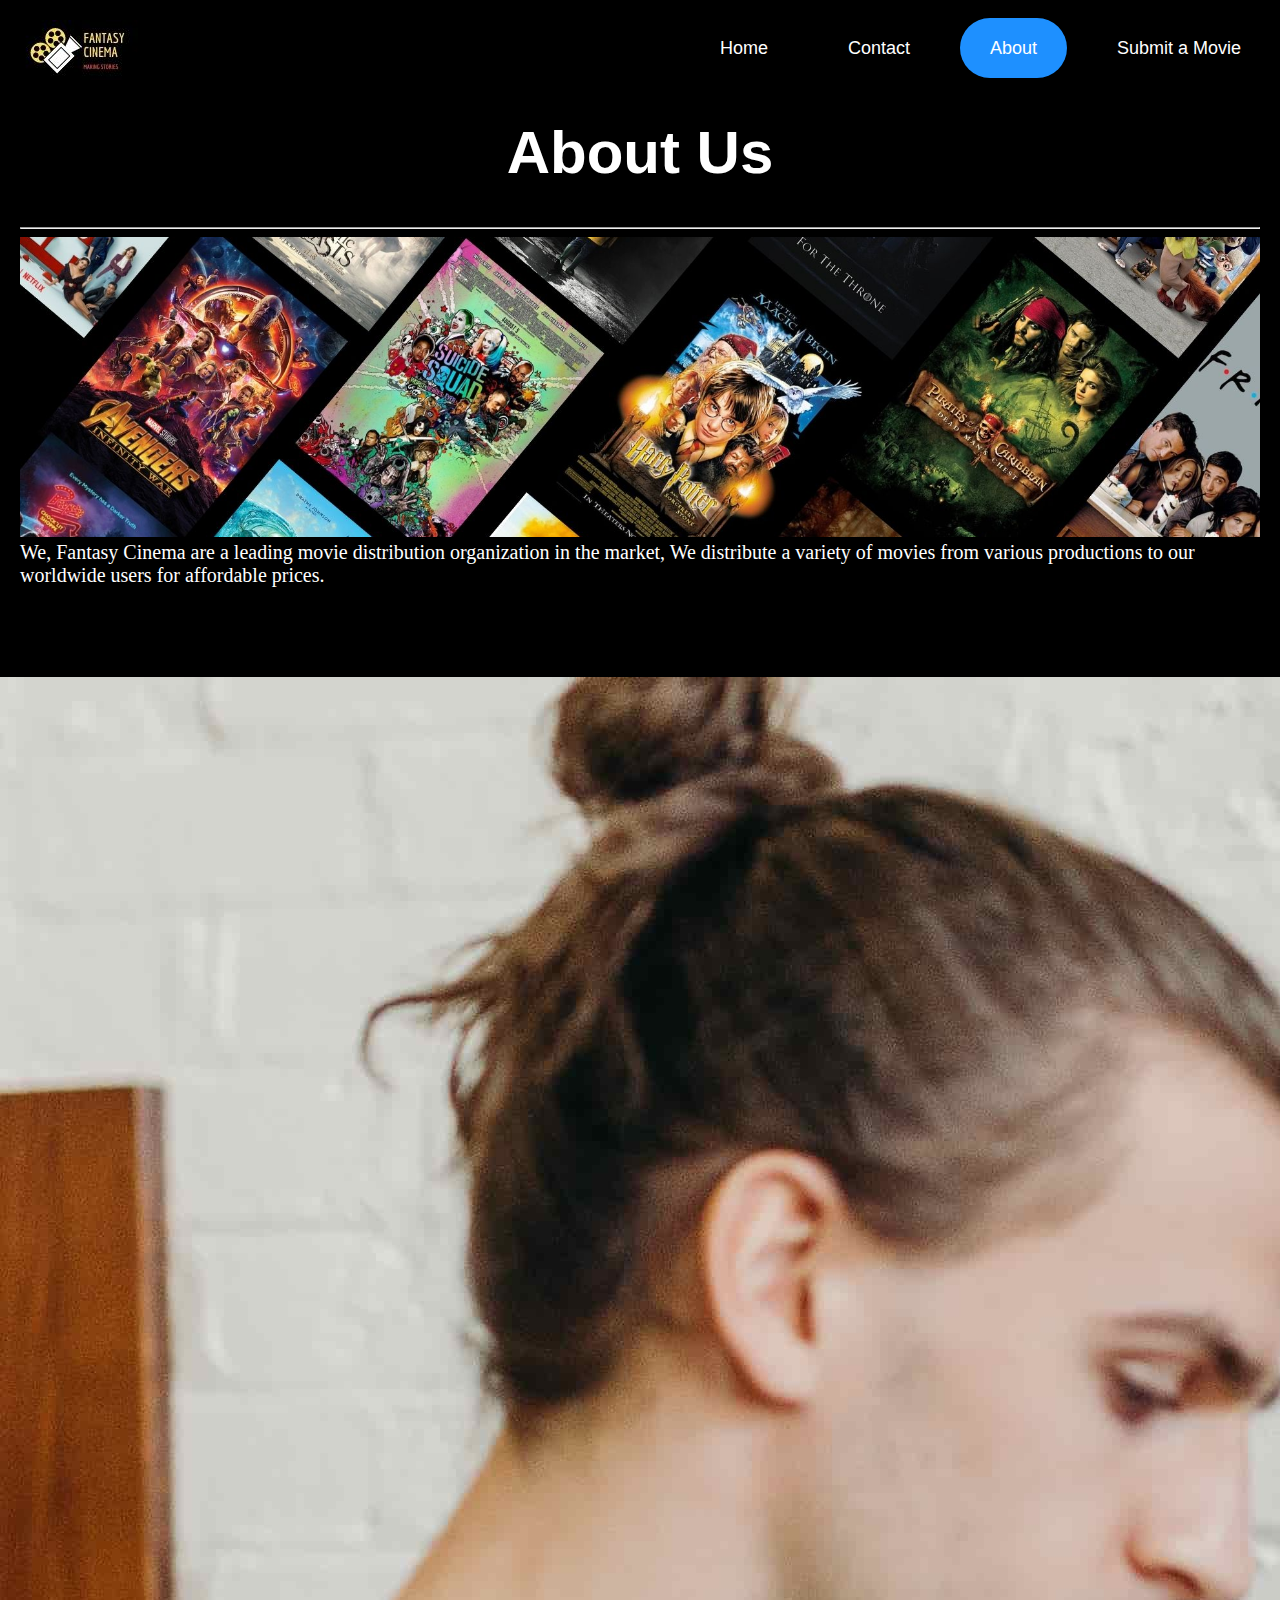
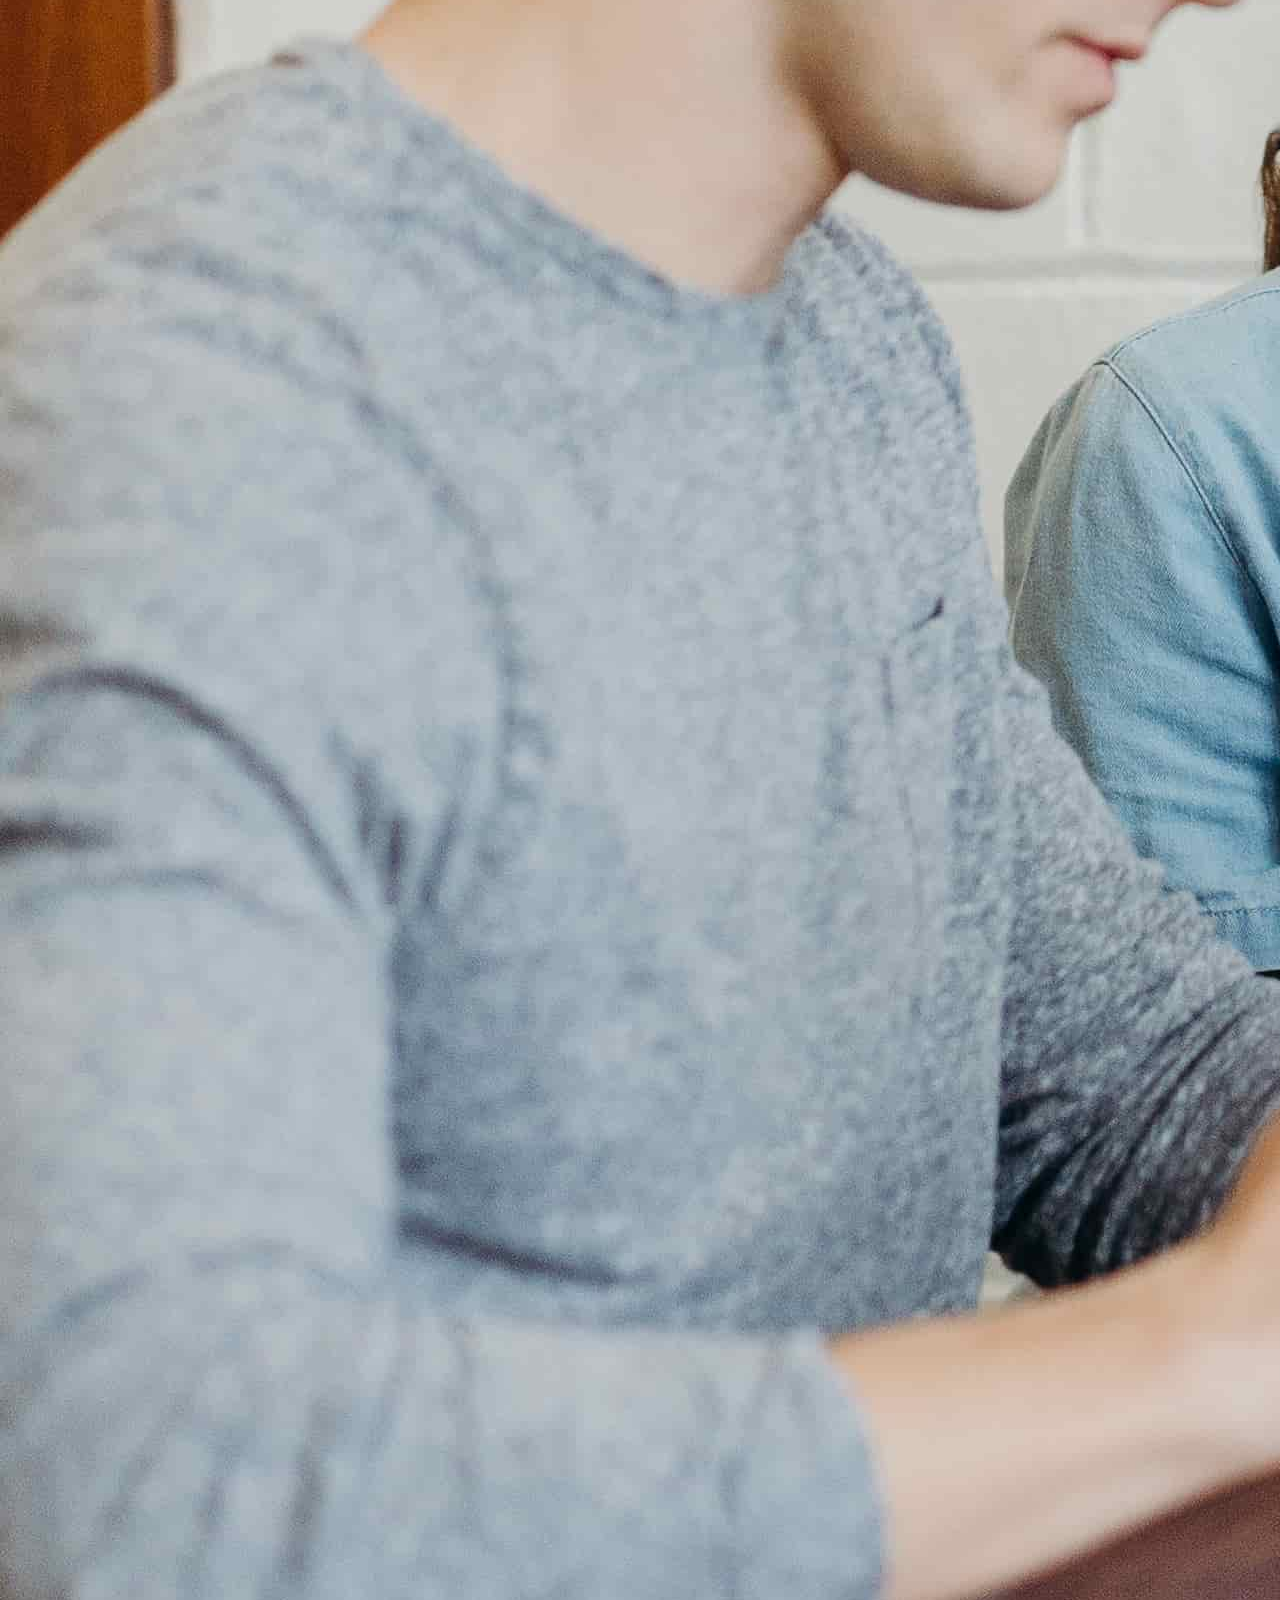
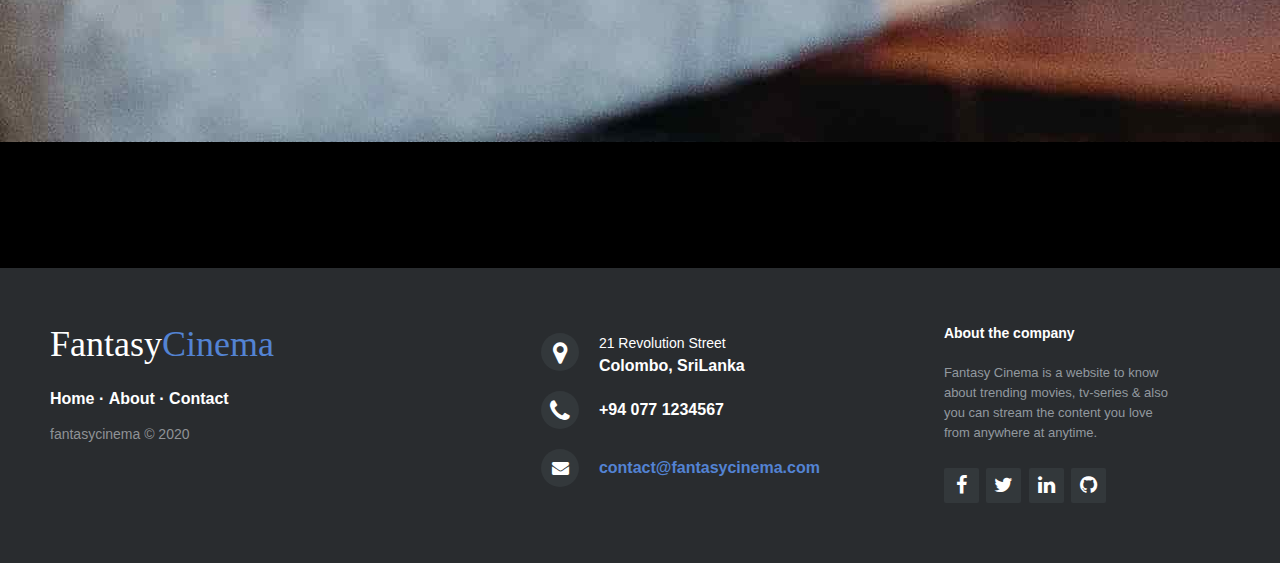
<file: about.html>
<!doctype html>
<html lang="en">
<head>
<meta charset="utf-8">
<title>About | Fantasy Cinema</title>
	<link rel="shortcut icon" href="images/favicon.ico" type="image/x-icon">
	<link rel="icon" href="images/favicon.ico" type="image/x-icon">
	<link href="css/aboutpg.css" rel="stylesheet" type="text/css">
	<link href="css/footer.css" rel="stylesheet" type="text/css">
	<link rel="stylesheet" href="https://cdnjs.cloudflare.com/ajax/libs/font-awesome/4.7.0/css/font-awesome.min.css">
</head>

<body>
	<div class="header">
 		<img src="images/logo2.jpg" alt="logo">
		<div class="header-right">
			<ul>
			<li><a href="index.html">Home</a></li>
			<li><a href="contact.html">Contact</a></li>
			<li><a class="active" href="about.html">About</a></li>
				<li><a href="movie submit.html">Submit a Movie</a></li>&nbsp;&nbsp;
			</ul>
		</div>
	</div>
		<br>
	<div class="title">
		<h1>About Us</h1>
		<hr>
		<img class="banner" src="images/banner2.jpg" alt="banner about">
		<p>We, Fantasy Cinema are a leading movie distribution organization in the market, We distribute a variety of movies from various productions to our worldwide users for affordable prices.</p>
	</div>
		<div class="imaged"><p class="paraone">Our Story</p><img src="images/ourstory.jpg" alt="our story"> <p class="paratwo">Lorem ipsum dolor sit amet, consetetur sadipscing elitr, sed diam nonumy eirmod tempor invidunt ut labore et dolore magna aliquyam erat, sed diam voluptua. At vero eos et accusam et justo duo dolores et ea rebum. Stet clita kasd gubergren, no sea takimata sanctus est Lorem ipsum dolor sit amet.Duis autem vel eum iriure dolor in hendrerit in vulputate velit esse molestie consequat, vel illum dolore eu feugiat nulla facilisis at vero eros et accumsan et iusto odio dignissim qui blandit praesent luptatum zzril delenit augue duis dolore te feugait nulla facilisi. Lorem ipsum dolor sit amet, consectetuer adipiscing elit, sed diam nonummy nibh euismod tincidunt ut laoreet dolore magna aliquam erat volutpat.
</p></div>
	
		<footer class="footer-distributed">
 
		<div class="footer-left">
 
		<h3>Fantasy<span>Cinema</span></h3>
 
		<p class="footer-links">
		<a href="index.html">Home</a>
	·
		<a href="about.html">About</a>
	·
		<a href="contact.html">Contact</a>
		</p>
 
		<p class="footer-company-name">fantasycinema &copy; 2020</p>
		</div>
 
		<div class="footer-center">
 
		<div>
		<i class="fa fa-map-marker"></i>
		<p><span>21 Revolution Street</span> Colombo, SriLanka</p>
		</div>
 
		<div>
		<i class="fa fa-phone"></i>
		<p>+94 077 1234567</p>
		</div>
 
		<div>
		<i class="fa fa-envelope"></i>
		<p><a href="mailto:contact@fantasycinema.com">contact@fantasycinema.com</a></p>
		</div>
 
		</div>
 
		<div class="footer-right">
 
		<p class="footer-company-about">
		<span>About the company</span>
	Fantasy Cinema is a website to know about trending movies, tv-series  &amp; also you can stream the content you love from anywhere at anytime.
		</p>
 
		<div class="footer-icons">
 
		<a href="https://facebook.com"><i class="fa fa-facebook"></i></a>
		<a href="https://twitter.com"><i class="fa fa-twitter"></i></a>
		<a href="https://linkedin.com"><i class="fa fa-linkedin"></i></a>
		<a href="https://github.com"><i class="fa fa-github"></i></a>
 
		</div>
 
		</div>
 
		</footer>
</body>
</html>
</file>
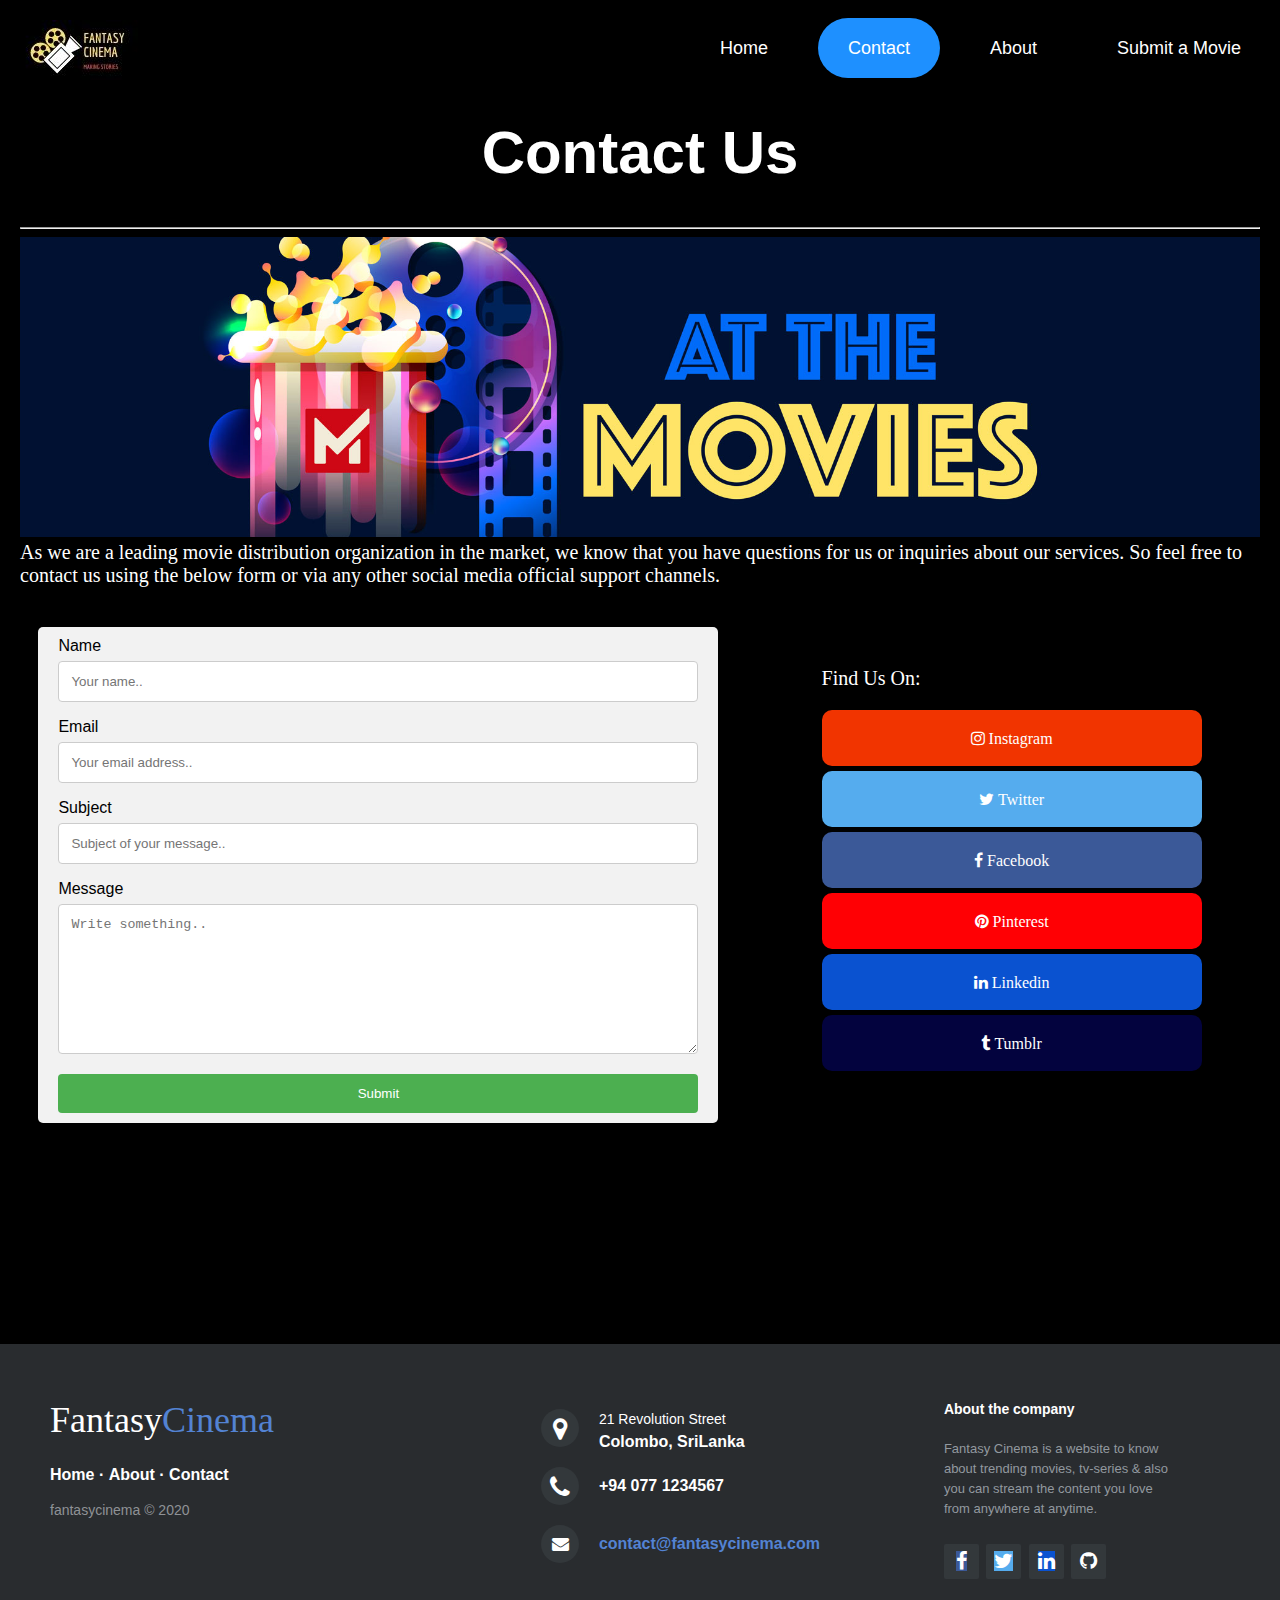
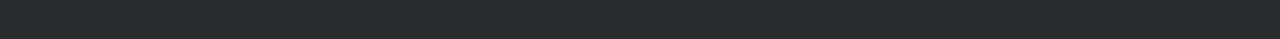
<file: contact.html>
<!doctype html>
<html lang="en">
<head>
<meta charset="utf-8">
<title>Contact | Fantasy Cinema</title>
	<link rel="shortcut icon" href="images/favicon.ico" type="image/x-icon">
	<link rel="icon" href="images/favicon.ico" type="image/x-icon">
	<link href="css/contactpg.css" rel="stylesheet" type="text/css">
	<link href="css/footer.css" rel="stylesheet" type="text/css">
	<link rel="stylesheet" href="https://cdnjs.cloudflare.com/ajax/libs/font-awesome/4.7.0/css/font-awesome.min.css" type="text/css">
	<script src="js/contactform.js" type="text/javascript"></script>
</head>

<body>
	<div class="header">
 		<img src="images/logo2.jpg" alt="logo">
		<div class="header-right">
			<ul>
			<li><a href="index.html">Home</a></li>
			<li><a class="active" href="contact.html">Contact</a></li>
			<li><a href="about.html">About</a></li>
		    <li><a href="movie submit.html">Submit a Movie</a></li>&nbsp;&nbsp;
			</ul>
		</div>
	</div>
	<br>
	<div class="title">
		<h1>Contact Us</h1>
		<hr>
		<img class="banner" src="images/banner1.jpg" alt="banner contact">
		<p>As we are a leading movie distribution organization in the market, we know that you have questions for us or inquiries about our services. So feel free to contact us using the below form or via any other social media official support channels.</p>
	</div>
	
	<div class="container">
  <form action="php/contact.php" method="POST" onsubmit="return checkform()">
    <label for="name">Name</label>
    <input type="text" id="name" name="name" placeholder="Your name.." required>

	<label for="email">Email</label>
    <input type="text" id="email" name="email" placeholder="Your email address.." required>
	  
    <label for="subject">Subject</label>
    <input type="text" id="subject" name="subject" placeholder="Subject of your message..">

    <label for="message">Message</label>
    <textarea id="message" name="message" placeholder="Write something.." style="height:150px" required></textarea>

    <input type="submit" value="Submit">
  </form>
</div>
	<div class="scontainer">
		<div class="sname"><p>Find Us On:</p></div>
		<div class="social-container">
        <a href="https://instagram.com"><i class="fb fa fa-instagram">&nbsp;Instagram</i></a>
        <a href="https://twitter.com"><i class="fb fa fa-twitter">&nbsp;Twitter</i></a>
        <a href="https://facebook.com"><i class="fb fa fa-facebook">&nbsp;Facebook</i></a>
		<a href="https://pinterest.com"><i class="fb fa fa-pinterest">&nbsp;Pinterest</i></a>
		<a href="https://linkedin.com"><i class="fb fa fa-linkedin">&nbsp;Linkedin</i></a>
		<a href="https://tumblr.com"><i class="fb fa fa-tumblr">&nbsp;Tumblr</i></a>
</div>
	</div>
	<footer class="footer-distributed">
 
		<div class="footer-left">
 
		<h3>Fantasy<span>Cinema</span></h3>
 
		<p class="footer-links">
		<a href="index.html">Home</a>
	·
		<a href="about.html">About</a>
	·
		<a href="contact.html">Contact</a>
		</p>
 
		<p class="footer-company-name">fantasycinema &copy; 2020</p>
		</div>
 
		<div class="footer-center">
 
		<div>
		<i class="fa fa-map-marker"></i>
		<p><span>21 Revolution Street</span> Colombo, SriLanka</p>
		</div>
 
		<div>
		<i class="fa fa-phone"></i>
		<p>+94 077 1234567</p>
		</div>
 
		<div>
		<i class="fa fa-envelope"></i>
		<p><a href="mailto:contact@fantasycinema.com">contact@fantasycinema.com</a></p>
		</div>
 
		</div>
 
		<div class="footer-right">
 
		<p class="footer-company-about">
		<span>About the company</span>
	Fantasy Cinema is a website to know about trending movies, tv-series  &amp; also you can stream the content you love from anywhere at anytime.
		</p>
 
		<div class="footer-icons">
 
		<a href="https://facebook.com"><i class="fa fa-facebook"></i></a>
		<a href="https://twitter.com"><i class="fa fa-twitter"></i></a>
		<a href="https://linkedin.com"><i class="fa fa-linkedin"></i></a>
		<a href="https://github.com"><i class="fa fa-github"></i></a>
 
		</div>
 
		</div>
 
		</footer>
</body>
</html>
</file>
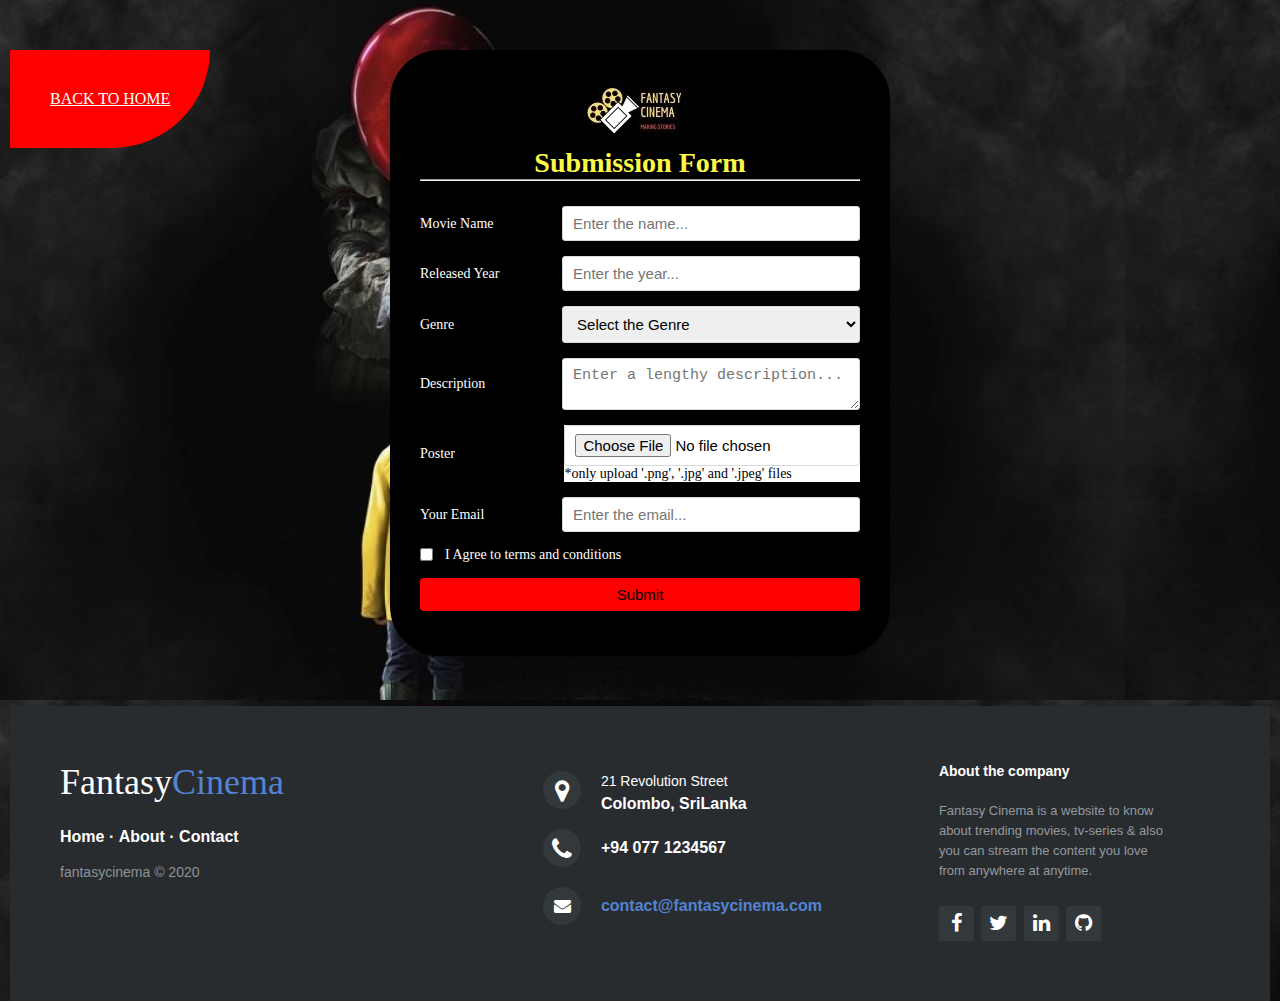
<file: movie submit.html>
<!doctype html>
<html>
<head>
<meta charset="utf-8">
<title>Submit Movie | Fanatsy Cinema</title>
	<link rel="shortcut icon" href="images/favicon.ico" type="image/x-icon">
	<link rel="icon" href="images/favicon.ico" type="image/x-icon">
	<link rel="stylesheet" type="text/css" href="css/movie submit.css">
	<link rel="stylesheet" href="https://cdnjs.cloudflare.com/ajax/libs/font-awesome/4.7.0/css/font-awesome.min.css" type="text/css">
	<link href="css/footer.css" rel="stylesheet" type="text/css">
	<script src="js/movie submit.js" type="text/javascript"></script>
</head>

<body>	
	<div class="topbutton">
		<a href="index.html">BACK TO HOME</a>
	</div>
	<div class="alignbox">
		
<div class="wrapper">
    <div class="title">
        <h3><span class="text"><img src="images/logo2.jpg" alt="logo"> </span><br> Submission Form</h3>
        <hr>
    </div>
    <div class="form">
        <form id="movieform" name="movieform" action="php/moviein.php" onsubmit="return validate()" method="POST" enctype="multipart/form-data">
            <div class="form_control">
                <label>Movie Name</label>
                <input type="text" name="mname" id="mname" class="input_field" placeholder="Enter the name...">
            </div>
            <div class="form_control">
                <label>Released Year</label>
                <input type="text" name="year" id="year" class="input_field" placeholder="Enter the year...">
            </div>
            <div class="form_control">
                <label>Genre</label>
                <select id="genre" name="genre" class="input_field">
                        <option value="">Select the Genre</option>
                        <option value="action">Action</option>
                        <option value="comedy">Comedy</option>
                        <option value="fantasy">Fantasy</option>
                        <option value="horror">Horror</option>
						<option value="romance">Romance</option>
						<option value="other">Other</option>
                </select>
            </div>
            <div class="form_control">
                <label>Description</label>
				<textarea name="description" id="description" class="input_field" placeholder="Enter a lengthy description..."></textarea>
            </div>
            <div class="form_control">
                <label>Poster</label>
                <div class="file-btn"><input type="file" name="poster" id="poster" class="input_field"  accept="image/png, image/jpeg, image/jpg">
				<p class="warn">*only upload '.png', '.jpg' and '.jpeg' files</p></div>
            </div>
			<div class="form_control">
                <label>Your Email</label>
                <input type="text" name="email" id="email" class="input_field" placeholder="Enter the email...">
            </div>
            <div class="form_control terms">
                <label class="check">
                    <input type="checkbox" name="agree" id="agree">
                    <span class="check"></span>
                </label>
                <p class="agree">I Agree to terms and conditions</p>
            </div>
            <div class="form_control">
                <input type="submit" class="btn-custom" value="Submit">
            </div>
        </form>
    </div></div>
</div>
	<footer class="footer-distributed">
 
		<div class="footer-left">
 
		<h3>Fantasy<span>Cinema</span></h3>
 
		<p class="footer-links">
		<a href="index.html">Home</a>
	·
		<a href="about.html">About</a>
	·
		<a href="contact.html">Contact</a>
		</p>
 
		<p class="footer-company-name">fantasycinema &copy; 2020</p>
		</div>
 
		<div class="footer-center">
 
		<div>
		<i class="fa fa-map-marker"></i>
		<p><span>21 Revolution Street</span> Colombo, SriLanka</p>
		</div>
 
		<div>
		<i class="fa fa-phone"></i>
		<p>+94 077 1234567</p>
		</div>
 
		<div>
		<i class="fa fa-envelope"></i>
		<p><a href="mailto:contact@fantasycinema.com">contact@fantasycinema.com</a></p>
		</div>
 
		</div>
 
		<div class="footer-right">
 
		<p class="footer-company-about">
		<span>About the company</span>
	Fantasy Cinema is a website to know about trending movies, tv-series  &amp; also you can stream the content you love from anywhere at anytime.
		</p>
 
		<div class="footer-icons">
 
		<a href="https://facebook.com"><i class="fa fa-facebook"></i></a>
		<a href="https://twitter.com"><i class="fa fa-twitter"></i></a>
		<a href="https://linkedin.com"><i class="fa fa-linkedin"></i></a>
		<a href="https://github.com"><i class="fa fa-github"></i></a>
 
		</div>
 
		</div>
 
		</footer>
</body>
</html>
</file>
<file: css/aboutpg.css>
@charset "utf-8";
/* CSS Document */

body { 
  margin: 0;
  padding: 0;
  font-family: Arial, Helvetica, sans-serif;
  background-color: black;
}

.header {
  position: fixed;
  background-color: black;
  padding: 20px 10px;
  min-width: 100vw;
  overflow: hidden;
  z-index: 1;
}

.header li{
	float: left;
	margin: 0 10px;
}
.header a {
  color: white;
  text-align: center;
  padding: 20px 30px;
  text-decoration: none;
  font-size: 18px; 
  line-height: 25px;
  border-radius: 999px;
}

.header a:hover {
  background-color: #ddd;
  color: black;
}

.header a.active {
  background-color: dodgerblue;
  color: white;
}

.header-right {
  float: right;
  border-right: 10px;
}

.title{
	overflow: hidden;
	padding: 20px;
}
.title h1{
	color: white;
	font-size: 60px;
	margin-top: 80px;
	text-align: center;
}

.title p{
	color: white;
	font-size: 20px;
	margin-top: 0;
	text-align: left;
	font-family: roboto;
}

.banner{
	height:300px;
	width: 100%;
	object-fit: cover;
}

.division{
	height: 100vh;
	width: 100vw;
	overflow: hidden;
	
}
.divone{
	background-color: aqua;
	min-height: 50%;
	min-width: 100%;
	position: relative;
	overflow: hidden;
}
.divtwo{
	background-color: white;
	min-height: 50%;
	position: relative;
	overflow: hidden;
}

.divone p{
	color: black;
	font-family: Gotham, "Helvetica Neue", Helvetica, Arial, "sans-serif";
	font-size: 75px;
	text-align: center;
}
.division img{
	position: absolute;
	height: 250px;
	width: 600px;
	top: 850px;
	left: 430px;
	object-fit: cover;
	margin-top:-50px;
    margin-left:-50px;
	overflow: hidden;
}

.divtwo p{
	margin-left: 70px;
	margin-right: 60px;
	margin-top: 130px;
	font-family: roboto;
	font-size: 20px;
}
.divtwo p:first-child:first-letter {
  color: #903;
  float: left;
  font-family: Georgia;
  font-size: 75px;
  line-height: 60px;
  padding-top: 4px;
  padding-right: 8px;
  padding-left: 3px;
}

@media screen and (max-width: 500px) {
    .header a {
      float: none;
      display: block;
      text-align: left;
    }
    .header-right {
      float: none;
    }
</file>
<file: css/footer.css>
@charset "utf-8";
/* CSS Document */

footer{
	position: bottom;
	bottom: 0;
	overflow: hidden;
}
.footer-distributed{
	background-color: #292c2f;
	box-shadow: 0 1px 1px 0 rgba(0, 0, 0, 0.12);
	box-sizing: border-box;
	width: 100%;
	text-align: left;
	font: bold 16px sans-serif;
 
	padding: 55px 50px;
	
}
 
.footer-distributed .footer-left,
.footer-distributed .footer-center,
.footer-distributed .footer-right{
	display: inline-block;
	vertical-align: top;
}
 
.footer-distributed .footer-left{
	width: 40%;
}
 
.footer-distributed h3{
	color:  #ffffff;
	font: normal 36px 'Cookie', cursive;
	margin: 0;
}
 
.footer-distributed h3 span{
	color:  #5383d3;
}
 
 
.footer-distributed .footer-links{
	color:  #ffffff;
	margin: 20px 0 12px;
	padding: 0;
}
 
.footer-distributed .footer-links a{
	display:inline-block;
	line-height: 1.8;
	text-decoration: none;
	color:  inherit;
}
 
.footer-distributed .footer-company-name{
	color:  #8f9296;
	font-size: 14px;
	font-weight: normal;
	margin: 0;
}
 
 
.footer-distributed .footer-center{
	width: 35%;
}
 
.footer-distributed .footer-center i{
	background-color:  #33383b;
	color: #ffffff;
	font-size: 25px;
	width: 38px;
	height: 38px;
	border-radius: 50%;
	text-align: center;
	line-height: 42px;
	margin: 10px 15px;
	vertical-align: middle;
}
 
.footer-distributed .footer-center i.fa-envelope{
	font-size: 17px;
	line-height: 38px;
}
 
.footer-distributed .footer-center p{
	display: inline-block;
	color: #ffffff;
	vertical-align: middle;
	margin:0;
}
 
.footer-distributed .footer-center p span{
	display:block;
	font-weight: normal;
	font-size:14px;
	line-height:2;
}
 
.footer-distributed .footer-center p a{
	color:  #5383d3;
	text-decoration: none;;
}
 
.footer-distributed .footer-right{
	width: 20%;
}
 
.footer-distributed .footer-company-about{
	line-height: 20px;
	color:  #92999f;
	font-size: 13px;
	font-weight: normal;
	margin: 0;
}
 
.footer-distributed .footer-company-about span{
	display: block;
	color:  #ffffff;
	font-size: 14px;
	font-weight: bold;
	margin-bottom: 20px;
}
 
.footer-distributed .footer-icons{
	margin-top: 25px;
}
 
.footer-distributed .footer-icons a{
	display: inline-block;
	width: 35px;
	height: 35px;
	cursor: pointer;
	background-color:  #33383b;
	border-radius: 2px;
 
	font-size: 20px;
	color: #ffffff;
	text-align: center;
	line-height: 35px;
 
	margin-right: 3px;
	margin-bottom: 5px;
}
 
 
@media (max-width: 880px) {
 
	.footer-distributed{
		font: bold 14px sans-serif;
	
	}
 
	.footer-distributed .footer-left,
	.footer-distributed .footer-center,
	.footer-distributed .footer-right{
		display: block;
		width: 100%;
		margin-bottom: 40px;
		text-align: center;
	}
 
	.footer-distributed .footer-center i{
		margin-left: 0;
	}
	.main {
		line-height: normal;
		font-size: auto;
	}
 
}
</file>
<file: css/contactpg.css>
@charset "utf-8";
/* CSS Document */

body { 
  margin: 0;
  padding: 0;
  font-family: Arial, Helvetica, sans-serif;
  background-color: black;
}

.header {
  position: fixed;
  background-color: black;
  padding: 20px 10px;
  min-width: 100vw;
  overflow: hidden;
  z-index: 1;
}

.header li{
	float: left;
	margin: 0 10px;
}
.header a {
  color: white;
  text-align: center;
  padding: 20px 30px;
  text-decoration: none;
  font-size: 18px; 
  line-height: 25px;
  border-radius: 999px;
}

.header a:hover {
  background-color: #ddd;
  color: black;
}

.header a.active {
  background-color: dodgerblue;
  color: white;
}

.header-right {
  float: right;
  border-right: 10px;
}

.title{
	overflow: hidden;
	padding: 20px;
}
.title h1{
	color: white;
	font-size: 60px;
	margin-top: 80px;
	text-align: center;
}

.title p{
	color: white;
	font-size: 20px;
	margin-top: 0;
	text-align: left;
	font-family: roboto;
}

input[type=text], [type=email], textarea {
  width: 100%;
  padding: 12px;
  border: 1px solid #ccc;
  border-radius: 4px;
  box-sizing: border-box;
  margin-top: 6px;
  margin-bottom: 16px;
  resize: vertical horizontal;
}

input[type=submit] {
  background-color: #4CAF50;
  color: white;
  padding: 12px 0px;
  display: grid;
  width: 100%;
  border: none;
  border-radius: 4px;
  cursor: pointer;
  font-weight: 500;
}

input[type=submit]:hover {
  background-color: #45a049;
}

.container {
  float: left;
  max-width: 50vw;
  border-radius: 5px;
  background-color: #f2f2f2;
  padding: 10px 20px;
  margin-left: 3vw;

}

.banner{
	height:300px;
	width: 100%;
	object-fit: cover;
}

.scontainer{
  float: right;
  width: 400px;
  height: 73vh;
  border-radius: 5px;
  background-color:#000000;
  padding: 20px;
  margin-right: 3vw;
  margin-bottom: 20px;
}

.sname p{
	font-family: Baskerville, "Palatino Linotype", Palatino, "Century Schoolbook L", "Times New Roman";
	font-size: 20px;
	color: white;
}

.fb {
  margin-bottom: 5px;
  padding: 20px;
  font-size: 40px;
  font-family: roboto,Constantia, "Lucida Bright", "DejaVu Serif", Georgia, "serif";
  text-align: center;
  width: 85%;
  text-decoration: none;
  border-spacing: 2px;
  border-radius:10px;
}
.fb:hover {
  opacity: 0.9;
}
.fa-facebook {
  background: #3B5998;
  color: white;
}
.fa-twitter {
  background: #55ACEE;
  color: white;
}
.fa-instagram {
  background: #F13400;
  color: white;
}
.fa-pinterest {
  background: #FF0004;
  color: white;
}
.fa-tumblr {
  background: #03033E;
  color: white;
}
.fa-linkedin {
  background: #0A52D0;
  color: white;
}

@media screen and (max-width: 500px) {
  .header a {
    float: none;
    display: block;
    text-align: left;
  }
  .header-right {
    float: none;
  }
</file>
<file: css/movie submit.css>
@charset "utf-8";
/* CSS Document */

		*{
            margin: 0;
            padding: 0;
            box-sizing: border-box;
        }
        body{
            background-image: url("../images/itwallpaper.jpg");
            padding: 0 10px;
        }
.topbutton{
	border-bottom-right-radius: 99px;
	margin-top: 0;
	margin-left: 0;
	display: inline-grid;
	background-color: red;
	font-family: Cursive;
	padding: 40px;
	position: absolute;
}

        .wrapper{
            max-width: 500px;
            width: 100%;
            background: black;
            margin: 50px auto;
            padding: 30px;
			border-radius: 50px;
            box-shadow: 1px 1px 2px rgba(0,0,0,0.125);
        }
        .text{
            color: yellow;
        }
        .wrapper .title{
            font-size: 24px;
            font-weight: 600;
            margin-bottom: 25px;
            color: #FCF949;
            font-family: 'Bebas Neue', cursive;
            text-align: center;
        }
        .wrapper .form{
            width: 100%;
        }
        .wrapper .form .form_control{
            margin-bottom: 15px;
            display: flex;
            align-items: center;
        }
        .wrapper .form .form_control label{
            width: 200px;
            color: white;
            margin-right: 10px;
            font-size: 14px;
        }
        .wrapper .form .form_control .input_field {
            width: 100%;
            outline: none;
            border: 1px solid #d5dbd9;
            font-size: 15px;
            padding: 8px 10px;
            border-radius: 3px;
            transition: all 0.3s ease;
        }
        .wrapper .form .form_control .input_select{
            position: relative;
            width: 100%;
            height: 37px;
        }
        .wrapper .form .form_control .input_select select{
            -webkit-appearance: none;
            appearance: none;
            border: 1px solid #d5dbd9;
            width: 100%;
            height: 100%;
            padding: 8px 10px;
            border-radius: 3px;
            outline: none;
        }
.wrapper .form .form_control .input_select:before{
    content: "";
    position: absolute;
    top: 0;
    right: 0;
    border: 8px solid;
    border-color: #d5dbd9 transparent transparent transparent;
    pointer-events: none;
    margin: 15px 10px 0 0 ;
}
.wrapper .form .form_control .input_field:focus,
.wrapper .form .form_control .input_select:focus{
    border: 1px solid cadetblue;
}
.agree{
    font-size: 14px;
    color: white;
}
.warn{
	font-family: cursive;
    font-size: 14px;
    color: black;	
}
        .wrapper .form .form_control .check{
            width: 15px;
            height: 15px;
            position: relative;
            display: block;
            cursor: pointer;
        }
        .wrapper .form .form_control .check input[type="checkbox"]
        {
            position: absolute;
            top: 0;
            left: 0;
        }
        .wrapper .form .form_control .btn-custom {
            width: 100%;
            padding: 8px 10px;
            font-size: 15px;
            border: 0;
            background: red;
            color: black;
            cursor: pointer;
            border-radius: 4px;
            outline: none;
        }

.file-btn{
	background-color: white;
	width: 100%;
	font-family: roboto, arial, serif;
}

a{
	color: white;
}
a:hover{
	color: yellow;
}
</file>
